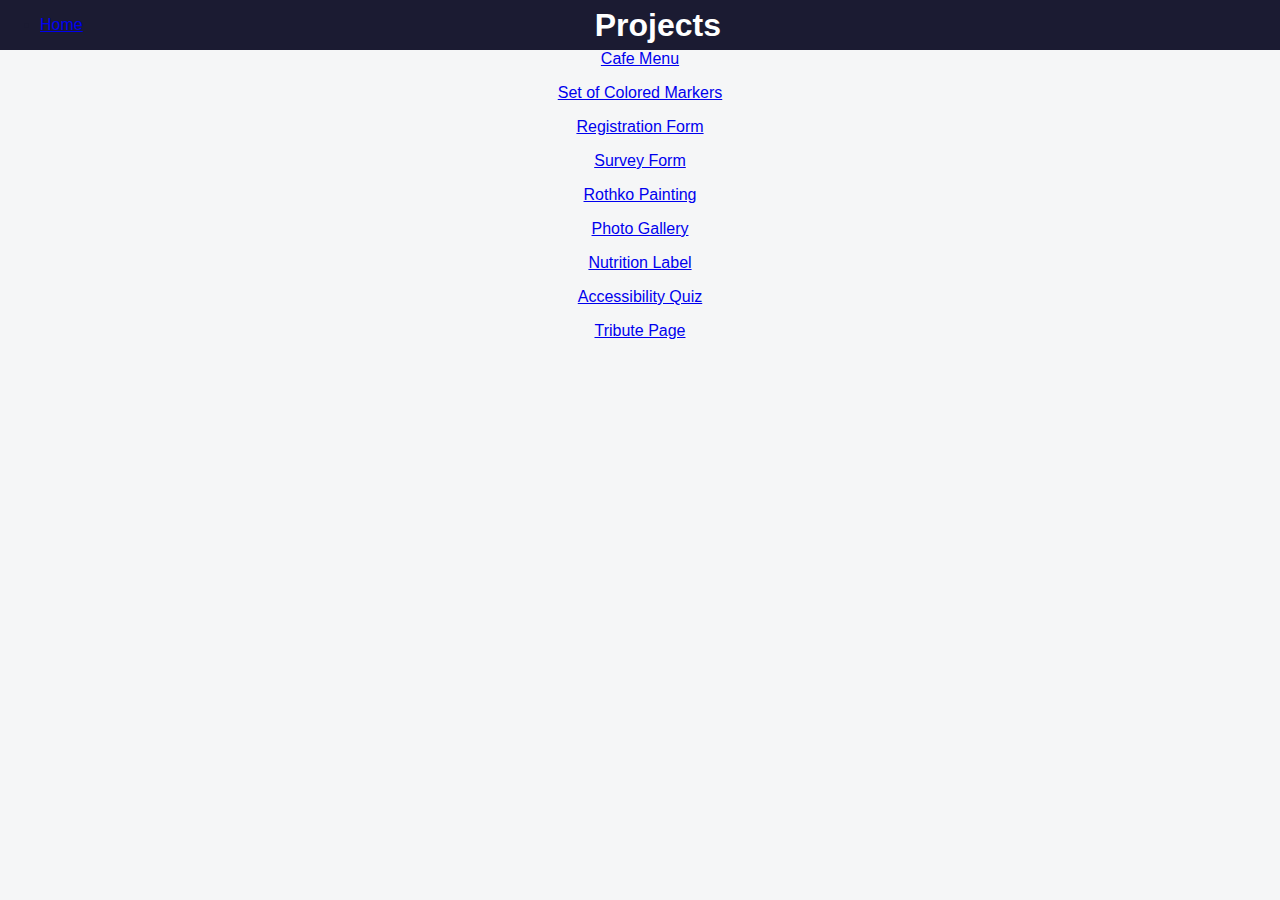
<file: webprojects/index.html>
<!DOCTYPE html>
<html lang="en">
    <head>
        <meta charset="UTF-8">
        <meta name="viewport" content="width=device-width, initial-scale=1.0" />
        <title>Projects</title>
        <link rel="stylesheet" href="styles/index.css">
    </head>
    <body>
        <header>
            <nav>
                <ul>
                  <li><a href="index.html" accesskey="s">Home</a></li>
                </ul>
              </nav>
            <h1>Projects</h1>
            
          </header>
        <p><a href="catphotoapp.html">Cat Photo App</a></p>
        <p><a href="cafemenu.html">Cafe Menu</a></p>
        <p><a href="coloredmarkers.html">Set of Colored Markers</a></p>
        <p><a href="registrationform.html">Registration Form</a></p>
        <p><a href="surveyform.html">Survey Form</a></p>
        <p><a href="rothkopainting.html">Rothko Painting</a></p>
        <p><a href="photogallery.html">Photo Gallery</a></p>
        <p><a href="nutritionlabel.html">Nutrition Label</a></p>
        <p><a href="accessibilityquiz.html">Accessibility Quiz</a></p>
        <p><a href="tributepage.html">Tribute Page</a></p>
    </body>
</html>
</file>
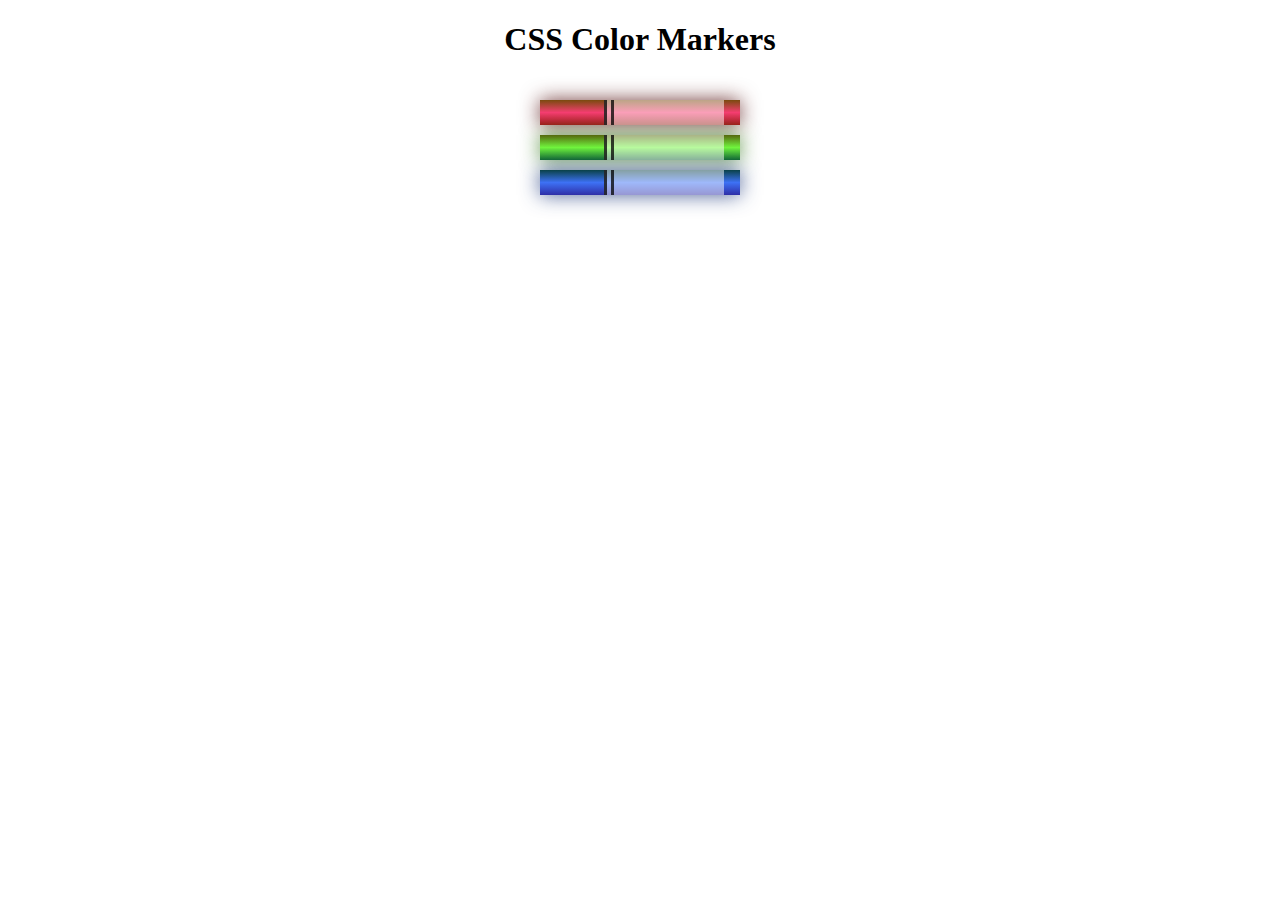
<file: webprojects/coloredmarkers.html>
<!DOCTYPE html>
<html lang="en">
  <head>
    <meta charset="utf-8">
    <meta name="viewport" content="width=device-width, initial-scale=1.0">
    <title>Colored Markers</title>
    <link rel="stylesheet" href="styles/coloredmarkers.css">
  </head>
  <body>
    <h1>CSS Color Markers</h1>
    <div class="container">
      <div class="marker red">
        <div class="cap"></div>
        <div class="sleeve"></div>
      </div>
      <div class="marker green">
        <div class="cap"></div>
        <div class="sleeve"></div>
      </div>
      <div class="marker blue">
        <div class="cap"></div>
        <div class="sleeve"></div>
      </div>
    </div>
  </body>
</html>
</file>
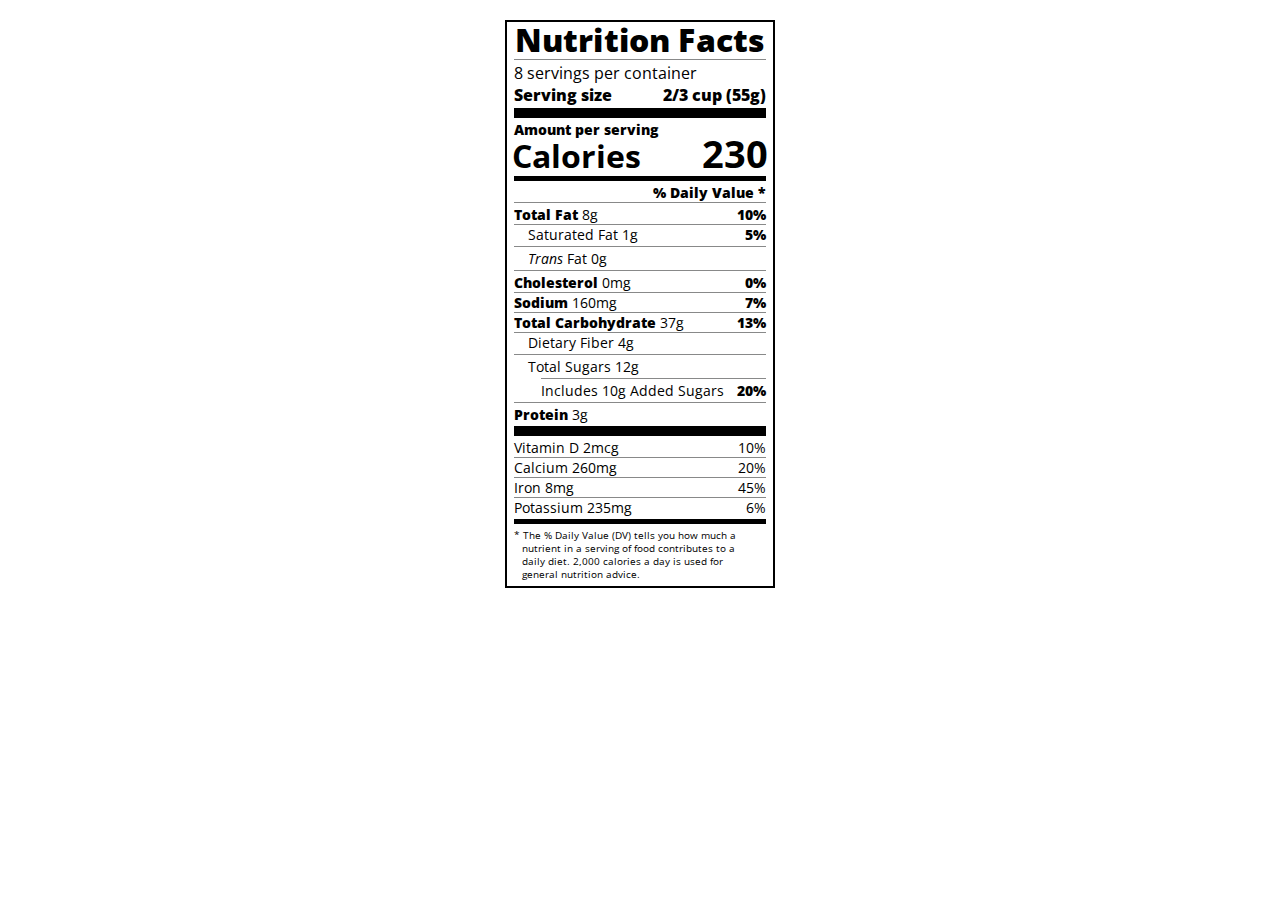
<file: webprojects/nutritionlabel.html>
<!DOCTYPE html>
<html lang="en">
  <head>
    <meta charset="UTF-8">
    <title>Nutrition Label</title>
    <link href="https://fonts.googleapis.com/css?family=Open+Sans:400,700,800" rel="stylesheet">
    <link href="styles/nutritionlabel.css" rel="stylesheet">
  </head>
  <body>
    <div class="label">
      <header>
        <h1 class="bold">Nutrition Facts</h1>
        <div class="divider"></div>
        <p>8 servings per container</p>
        <p class="bold">Serving size <span class="right">2/3 cup (55g)</span></p>
      </header>
      <div class="divider lg"></div>
      <div class="calories-info">
        <p class="bold sm-text">Amount per serving</p>
        <h1>Calories <span class="right">230</span></h1>
      </div>
      <div class="divider md"></div>
      <div class="daily-value sm-text">
        <p class="right bold no-divider">% Daily Value *</p>
        <div class="divider"></div>
        <p><span class="bold">Total Fat</span> 8g <span class="bold right">10%</span></p>
        <p class="indent no-divider">Saturated Fat 1g <span class="bold right">5%</span></p>
        <div class="divider"></div>
        <p class="indent no-divider"><i>Trans</i> Fat 0g</p>
        <div class="divider"></div>
        <p><span class="bold">Cholesterol</span> 0mg <span class="right bold">0%</span></p>
        <p><span class="bold">Sodium</span> 160mg <span class="right bold">7%</span></p>
        <p><span class="bold">Total Carbohydrate</span> 37g <span class="right bold">13%</span></p>
        <p class="indent no-divider">Dietary Fiber 4g</p>
        <div class="divider"></div>
        <p class="indent no-divider">Total Sugars 12g</p>
        <div class="divider dbl-indent"></div>
        <p class="dbl-indent no-divider">Includes 10g Added Sugars <span class="right bold">20%</span>
        <div class="divider"></div>
        <p class="no-divider"><span class="bold">Protein</span> 3g</p>
        <div class="divider lg"></div>
        <p>Vitamin D 2mcg <span class="right">10%</span></p>
        <p>Calcium 260mg <span class="right">20%</span></p>
        <p>Iron 8mg <span class="right">45%</span></p>
        <p class="no-divider">Potassium 235mg <span class="right">6%</span></p>
      </div>
      <div class="divider md"></div>
      <p class="note">* The % Daily Value (DV) tells you how much a nutrient in a serving of food contributes to a daily diet. 2,000 calories a day is used for general nutrition advice.</p>
    </div>
  </body>
</html>
</file>
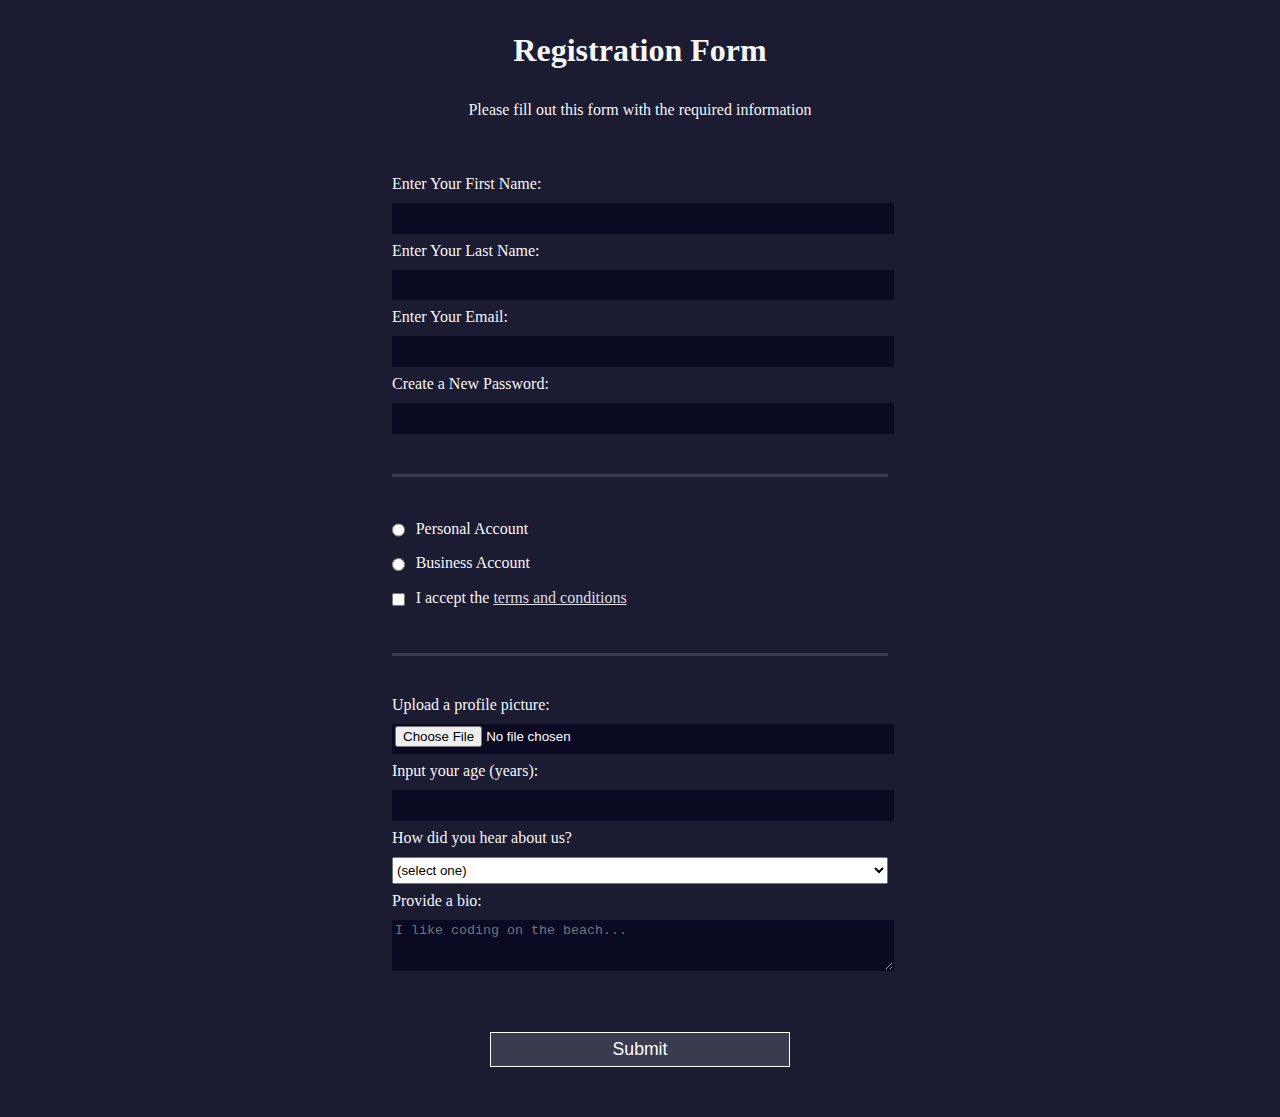
<file: webprojects/registrationform.html>
<!DOCTYPE html>
<html lang="en">
  <head>
    <meta charset="UTF-8">
    <title>Registration Form</title>
    <link rel="stylesheet" href="styles/registrationform.css" />
  </head>
  <body>
    <h1>Registration Form</h1>
    <p>Please fill out this form with the required information</p>
    <form method="post" action='https://register-demo.freecodecamp.org'>
      <fieldset>
        <label for="first-name">Enter Your First Name: <input id="first-name" name="first-name" type="text" required /></label>
        <label for="last-name">Enter Your Last Name: <input id="last-name" name="last-name" type="text" required /></label>
        <label for="email">Enter Your Email: <input id="email" name="email" type="email" required /></label>
        <label for="new-password">Create a New Password: <input id="new-password" name="new-password" type="password" pattern="[a-z0-5]{8,}" required /></label>
      </fieldset>
      <fieldset>
        <label for="personal-account"><input id="personal-account" type="radio" name="account-type" class="inline" /> Personal Account</label>
        <label for="business-account"><input id="business-account" type="radio" name="account-type" class="inline" /> Business Account</label>
        <label for="terms-and-conditions">
          <input id="terms-and-conditions" type="checkbox" required name="terms-and-conditions" class="inline" /> I accept the <a href="https://www.freecodecamp.org/news/terms-of-service/">terms and conditions</a>
        </label>
      </fieldset>
      <fieldset>
        <label for="profile-picture">Upload a profile picture: <input id="profile-picture" type="file" name="file" /></label>
        <label for="age">Input your age (years): <input id="age" type="number" name="age" min="13" max="120" /></label>
        <label for="referrer">How did you hear about us?
          <select id="referrer" name="referrer">
            <option value="">(select one)</option>
            <option value="1">freeCodeCamp News</option>
            <option value="2">freeCodeCamp YouTube Channel</option>
            <option value="3">freeCodeCamp Forum</option>
            <option value="4">Other</option>
          </select>
        </label>
        <label for="bio">Provide a bio:
          <textarea id="bio" name="bio" rows="3" cols="30" placeholder="I like coding on the beach..."></textarea>
        </label>
      </fieldset>
      <input type="submit" value="Submit" />
    </form>
  </body>
</html>
</file>
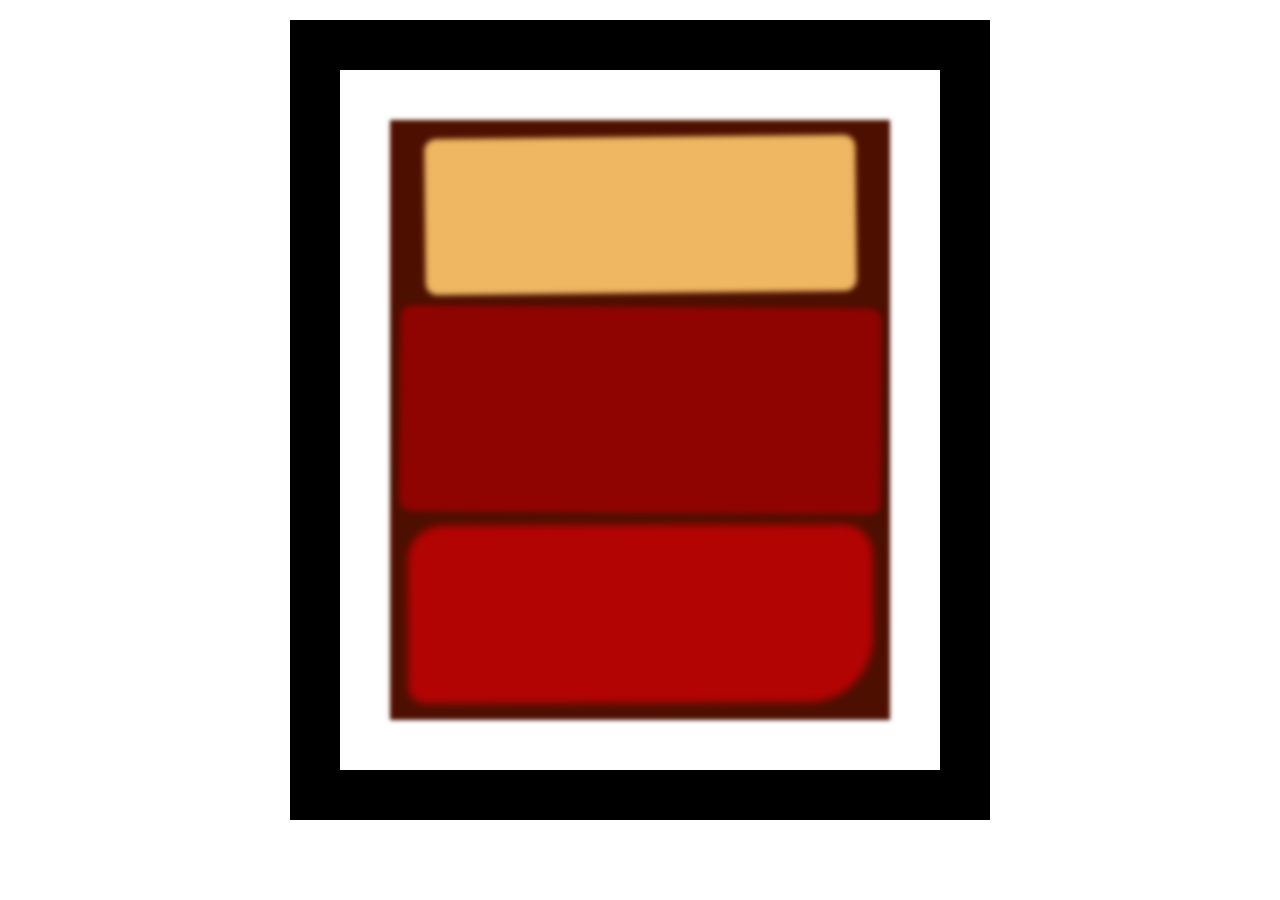
<file: webprojects/rothkopainting.html>
<!DOCTYPE html>
<html lang="en">
  <head>
    <meta charset="UTF-8">
    <title>Rothko Painting</title>
    <link href="./styles/rothkopainting.css" rel="stylesheet">
  </head>
  <body>
    <div class="frame">
      <div class="canvas">
        <div class="one"></div>
        <div class="two"></div>
        <div class="three"></div>
      </div>
    </div>
  </body>
</html>
</file>
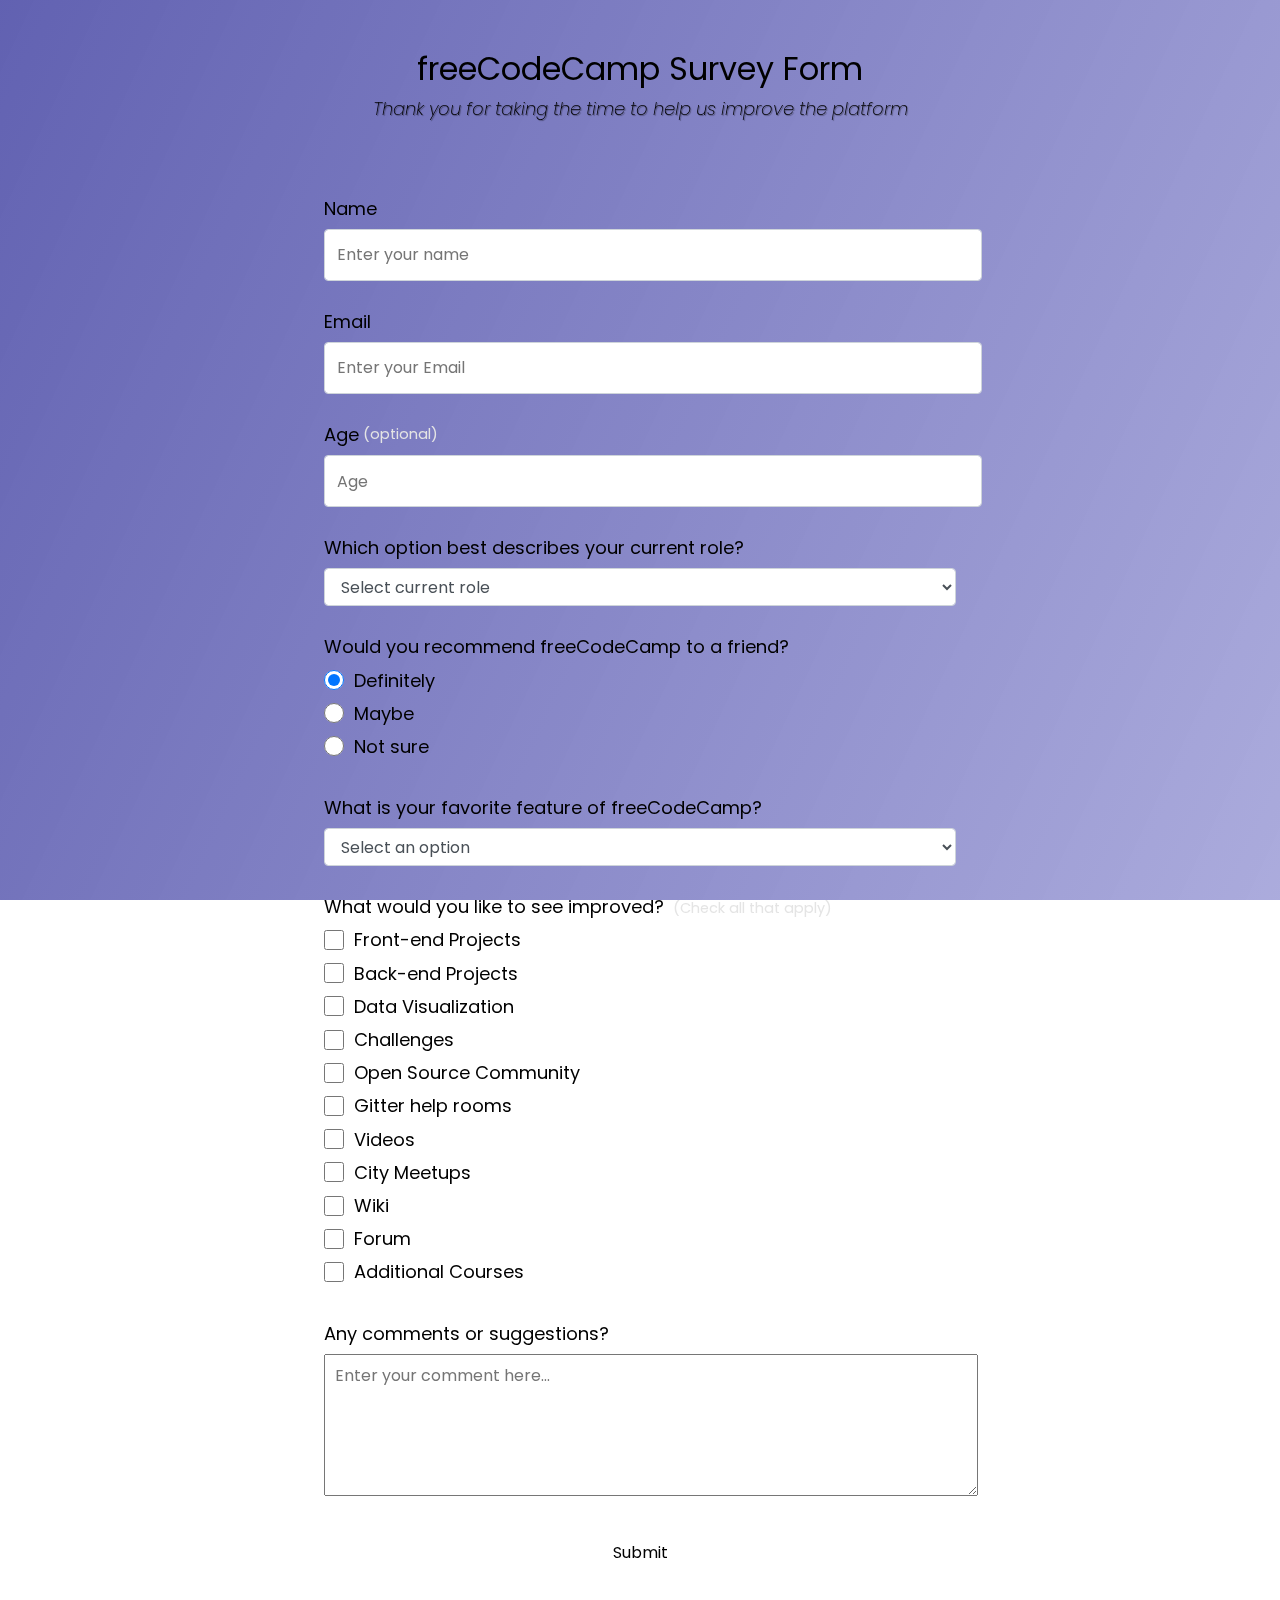
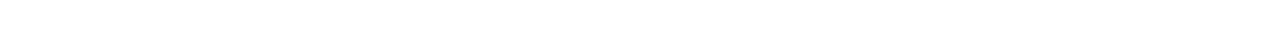
<file: webprojects/surveyform.html>
<!DOCTYPE html>
<html lang="en">
  <head>
    <meta charset="UTF-8">
    <title>Survey Form</title>
    <link rel="stylesheet" href="styles/surveyform.css">
  </head>
  <body>
    <div class="container">
        <header class="header">
            <h1 id="title" class="text-center">freeCodeCamp Survey Form</h1>
            <p id="description" class="description text-center">Thank you for taking the time to help us improve the platform</p>
        </header>
        <form id="survey-form">
            <div class="form-group">
                <label id="name-label" for="name">Name</label>
                <input id="name" class="form-control" type="text" name="name" placeholder="Enter your name" required="">
            </div>
            <div class="form-group">
                <label id="email-label" for="email">Email</label>
                <input type="email" name="email" id="email" class="form-control" placeholder="Enter your Email" required="">
            </div>
            <div class="form-group">
                <label id="number-label" for="number">Age<span class="clue">(optional)</span></label>
                <input type="number" name="age" id="number" min="10" max="99" class="form-control" placeholder="Age">
            </div>
            <div class="form-group">
                <p>Which option best describes your current role?</p>
                <select id="dropdown" name="role" class="form-control" required="">
                    <option disabled="" selected="" value="">Select current role</option>
                    <option value="student">Student</option>
                    <option value="job">Full Time Job</option>
                    <option value="learner">Full Time Learner</option>
                    <option value="preferNo">Prefer not to say</option>
                    <option value="other">Other</option>
                  </select>
            </div>
            <div class="form-group">
                <p>Would you recommend freeCodeCamp to a friend?</p>
                <label><input name="user-recommend" value="definitely" type="radio" class="input-radio" checked="">Definitely</label>
                <label><input name="user-recommend" value="maybe" type="radio" class="input-radio">Maybe</label>
                <label><input name="user-recommend" value="not-sure" type="radio" class="input-radio">Not sure</label>
            </div>
            <div class="form-group">
                <p>What is your favorite feature of freeCodeCamp?</p>
                <select id="most-like" name="mostLike" class="form-control" required="">
                    <option disabled="" selected="" value="">Select an option</option>
                    <option value="challenges">Challenges</option>
                    <option value="projects">Projects</option>
                    <option value="community">Community</option>
                    <option value="openSource">Open Source</option>
                  </select>
            </div>
            <div class="form-group">
                <p>
                    What would you like to see improved?
                    <span class="clue">(Check all that apply)</span>
                </p>
                <label><input name="prefer" value="front-end-projects" type="checkbox" class="input-checkbox">Front-end Projects</label>
                <label><input name="prefer" value="back-end-projects" type="checkbox" class="input-checkbox">Back-end Projects</label>
                <label><input name="prefer" value="data-visualization" type="checkbox" class="input-checkbox">Data Visualization</label>
                <label><input name="prefer" value="challenges" type="checkbox" class="input-checkbox">Challenges</label>
                <label><input name="prefer" value="open-source-community" type="checkbox" class="input-checkbox">Open Source Community</label>
                <label><input name="prefer" value="gitter-help-rooms" type="checkbox" class="input-checkbox">Gitter help rooms</label>
                <label><input name="prefer" value="videos" type="checkbox" class="input-checkbox">Videos</label>
                <label><input name="prefer" value="city-meetups" type="checkbox" class="input-checkbox">City Meetups</label>
                <label><input name="prefer" value="wiki" type="checkbox" class="input-checkbox">Wiki</label>
                <label><input name="prefer" value="forum" type="checkbox" class="input-checkbox">Forum</label>
                <label><input name="prefer" value="additional-courses" type="checkbox" class="input-checkbox">Additional Courses</label>
            </div>
            <div class="form-group">
                <p>Any comments or suggestions?</p>
                <textarea id="comments" class="input-textarea" name="comment" placeholder="Enter your comment here..."></textarea>
            </div>
            <div class="form-group">
                <button type="submit" id="submit" class="submit-button">
                    Submit
                  </button>
            </div>
        </form>
    </div>
  </body>
</html>
</file>
<file: webprojects/styles/index.css>
body {
    background: #f5f6f7;
    color: #1b1b32;
    font-family: Helvetica;
    margin: 0;
    text-align: center;
  }

header {
    width: 100%;
    height: 50px;
    background-color: #1b1b32;
    display: flex;
    align-items: center;
    position: fixed;
    top: 0;
  }

  h1 {
    color: white;
    margin-left: 40%;
  }
</file>
<file: webprojects/styles/coloredmarkers.css>
h1 {
    text-align: center;
  }
  
  .container {
    background-color: rgb(255, 255, 255);
    padding: 10px 0;
  }
  
  .marker {
    width: 200px;
    height: 25px;
    margin: 10px auto;
  }
  
  .cap {
    width: 60px;
    height: 25px;
  }
  
  .sleeve {
    width: 110px;
    height: 25px;
    background-color: rgba(255, 255, 255, 0.5);
    border-left: 10px double rgba(0, 0, 0, 0.75);
  }
  
  .cap, .sleeve {
    display: inline-block;
  }
  
  .red {
    background: linear-gradient(rgb(122, 74, 14), rgb(245, 62, 113), rgb(162, 27, 27));
    box-shadow: 0 0 20px 0 rgba(83, 14, 14, 0.8);
  }
  
  .green {
    background: linear-gradient(#55680D, #71F53E, #116C31);
    box-shadow: 0 0 20px 0 #3B7E20CC;
  }
  
  .blue {
    background: linear-gradient(hsl(186, 76%, 16%), hsl(223, 90%, 60%), hsl(240, 56%, 42%));
    box-shadow: 0 0 20px 0 hsla(223, 59%, 31%, 0.8);
  }
</file>
<file: webprojects/styles/nutritionlabel.css>
* {
    box-sizing: border-box;
  }
  
  html {
    font-size: 16px;
  }
  
  body {
    font-family: 'Open Sans', sans-serif;
  }
  
  .label {
    border: 2px solid black;
    width: 270px;
    margin: 20px auto;
    padding: 0 7px;
  }
  
  header h1 {
    text-align: center;
    margin: -4px 0;
    letter-spacing: 0.15px
  }
  
  p {
    margin: 0;
  }
  
  .divider {
    border-bottom: 1px solid #888989;
    margin: 2px 0;
    clear: right;
  }
  
  .bold {
    font-weight: 800;
  }
  
  .right {
    float: right;
  }
  
  .lg {
    height: 10px;
  }
  
  .lg, .md {
    background-color: black;
    border: 0;
  }
  
  .md {
    height: 5px;
  }
  
  .sm-text {
    font-size: 0.85rem;
  }
  
  .calories-info h1 {
    margin: -5px -2px;
    overflow: hidden;
  }
  
  .calories-info span {
    font-size: 1.2em;
    margin-top: -7px;
  }
  
  .indent {
    margin-left: 1em;
  }
  
  .dbl-indent {
    margin-left: 2em;
  }
  
  .daily-value p:not(.no-divider) {
    border-bottom: 1px solid #888989;
  }
  
  .note {
    font-size: 0.6rem;
    margin: 5px 0;
    padding: 0 8px;
    text-indent: -8px;
  }
</file>
<file: webprojects/styles/registrationform.css>
body {
    width: 100%;
    height: 100vh;
    margin: 0;
    background-color: #1b1b32;
    color: #f5f6f7;
    font-family: Tahoma;
    font-size: 16px;
  }
  
  h1, p {
    margin: 1em auto;
    text-align: center;
  }
  
  form {
    width: 60vw;
    max-width: 500px;
    min-width: 300px;
    margin: 0 auto;
    padding-bottom: 2em;
  }
  
  fieldset {
    border: none;
    padding: 2rem 0;
    border-bottom: 3px solid #3b3b4f;
  }
  
  fieldset:last-of-type {
    border-bottom: none;
  }
  
  label {
    display: block;
    margin: 0.5rem 0;
  }
  
  input,
  textarea,
  select {
    margin: 10px 0 0 0;
    width: 100%;
    min-height: 2em;
  }
  
  input, textarea {
    background-color: #0a0a23;
    border: 1px solid #0a0a23;
    color: #ffffff;
  }
  
  .inline {
    width: unset;
    margin: 0 0.5em 0 0;
    vertical-align: middle;
  }
  
  input[type="submit"] {
    display: block;
    width: 60%;
    margin: 1em auto;
    height: 2em;
    font-size: 1.1rem;
    background-color: #3b3b4f;
    border-color: white;
    min-width: 300px;
  }
  
  input[type="file"] {
    padding: 1px 2px;
  }
  
  a {
    color: #dfdfe2;
  }
</file>
<file: webprojects/styles/rothkopainting.css>
.canvas {
    width: 500px;
    height: 600px;
    background-color: #4d0f00;
    overflow: hidden;
    filter: blur(2px);
  }
  
  .frame {
    border: 50px solid black;
    width: 500px;
    padding: 50px;
    margin: 20px auto;
  }
  
  .one {
    width: 425px;
    height: 150px;
    background-color: #efb762;
    margin: 20px auto;
    box-shadow: 0 0 3px 3px #efb762;
    border-radius: 9px;
    transform: rotate(-0.6deg);
  }
  
  .two {
    width: 475px;
    height: 200px;
    background-color: #8f0401;
    margin: 0 auto 20px;
    box-shadow: 0 0 3px 3px #8f0401;
    border-radius: 8px 10px;
    transform: rotate(0.4deg);
  }
  
  .one, .two {
    filter: blur(1px);
  }
  
  .three {
    width: 91%;
    height: 28%;
    background-color: #b20403;
    margin: auto;
    filter: blur(2px);
    box-shadow: 0 0 5px 5px #b20403;
    border-radius: 30px 25px 60px 12px;
    transform: rotate(-0.2deg);
  }
</file>
<file: webprojects/styles/surveyform.css>
@import url('https://fonts.googleapis.com/css?family=Poppins:200i,400&display=swap');

/*
:root {
  --color-white: #f3f3f3;
  --color-darkblue: #1b1b32;
  --color-darkblue-alpha: rgba(27, 27, 50, 0.8);
  --color-green: #37af65;
}

*,
*::before,
*::after {
  box-sizing: border-box;
}
*/

body {
    font-family: 'Poppins', sans-serif;
    font-size: 1rem;
    font-weight: 400;
    line-height: 1.4;
    color: var(--color-white);
    margin: 0;
  }
  
  /* mobile friendly alternative to using background-attachment: fixed */
  body::before {
    content: '';
    position: fixed;
    top: 0;
    left: 0;
    height: 100%;
    width: 100%;
    z-index: -1;
    background: var(--color-darkblue);
    background-image: linear-gradient(
        115deg,
        rgba(58, 58, 158, 0.8),
        rgba(136, 136, 206, 0.7)
      ),
      url(https://cdn.freecodecamp.org/testable-projects-fcc/images/survey-form-background.jpeg);
    background-size: cover;
    background-repeat: no-repeat;
    background-position: center;
  }
  
  h1 {
    font-weight: 400;
    line-height: 1.2;
  }
  
  p {
    font-size: 1.125rem;
  }
  
  h1,
  p {
    margin-top: 0;
    margin-bottom: 0.5rem;
  }
  
  label {
    display: flex;
    align-items: center;
    font-size: 1.125rem;
    margin-bottom: 0.5rem;
  }
  
  input,
  button,
  select,
  textarea {
    margin: 0;
    font-family: inherit;
    font-size: inherit;
    line-height: inherit;
  }
  
  button {
    border: none;
  }
  
  .container {
    width: 100%;
    margin: 3.125rem auto 0 auto;
  }
  
  @media (min-width: 576px) {
    .container {
      max-width: 540px;
    }
  }
  
  @media (min-width: 768px) {
    .container {
      max-width: 720px;
    }
  }
  
  .header {
    padding: 0 0.625rem;
    margin-bottom: 1.875rem;
  }
  
  .description {
    font-style: italic;
    font-weight: 200;
    text-shadow: 1px 1px 1px rgba(0, 0, 0, 0.4);
  }
  
  .clue {
    margin-left: 0.25rem;
    font-size: 0.9rem;
    color: #e4e4e4;
  }
  
  .text-center {
    text-align: center;
  }
  
  /* form */
  
  form {
    background: var(--color-darkblue-alpha);
    padding: 2.5rem 0.625rem;
    border-radius: 0.25rem;
  }
  
  @media (min-width: 480px) {
    form {
      padding: 2.5rem;
    }
  }
  
  .form-group {
    margin: 0 auto 1.25rem auto;
    padding: 0.25rem;
  }
  
  .form-control {
    display: block;
    width: 100%;
    height: 2.375rem;
    padding: 0.375rem 0.75rem;
    color: #495057;
    background-color: #fff;
    background-clip: padding-box;
    border: 1px solid #ced4da;
    border-radius: 0.25rem;
    transition: border-color 0.15s ease-in-out, box-shadow 0.15s ease-in-out;
  }
  
  .form-control:focus {
    border-color: #80bdff;
    outline: 0;
    box-shadow: 0 0 0 0.2rem rgba(0, 123, 255, 0.25);
  }
  
  .input-radio,
  .input-checkbox {
    display: inline-block;
    margin-right: 0.625rem;
    min-height: 1.25rem;
    min-width: 1.25rem;
  }
  
  .input-textarea {
    min-height: 120px;
    width: 100%;
    padding: 0.625rem;
    resize: vertical;
  }
  
  .submit-button {
    display: block;
    width: 100%;
    padding: 0.75rem;
    background: var(--color-green);
    color: inherit;
    border-radius: 2px;
    cursor: pointer;
  }
</file>
